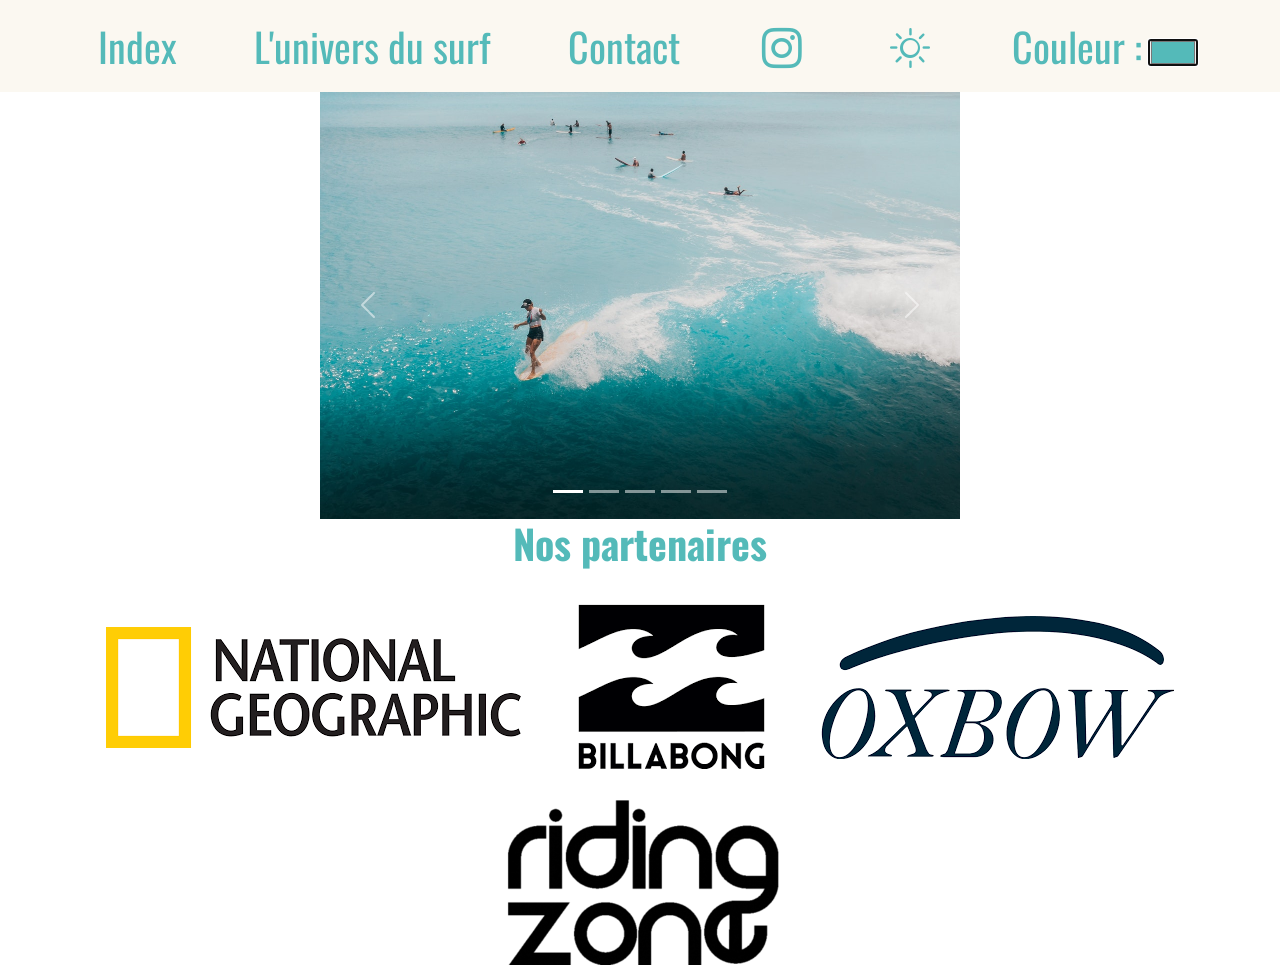
<file: brief-1/projet2boot/index.html>
<!DOCTYPE html>
<html lang="fr">

<head>

    <meta charset="UTF-8">
    <meta http-equiv="X-UA-Compatible" content="IE=edge">
    <meta name="viewport" content="width=device-width, initial-scale=1.0">

    <link href="https://cdn.jsdelivr.net/npm/bootstrap@5.1.3/dist/css/bootstrap.min.css" rel="stylesheet"
        integrity="sha384-1BmE4kWBq78iYhFldvKuhfTAU6auU8tT94WrHftjDbrCEXSU1oBoqyl2QvZ6jIW3" crossorigin="anonymous">
    <link rel="stylesheet" href="https://cdn.jsdelivr.net/npm/bootstrap-icons@1.8.0/font/bootstrap-icons.css">
    <link href="https://fonts.googleapis.com/css2?family=Oswald:wght@200;300;400;500;600;700&display=swap"
        rel="stylesheet">
    <link id="light" rel="stylesheet" href="assets/css/cssaccueil-2.css">

    <title>Universurf</title>

</head>

<body>

    <!-- Navbar -->

    <div id="row1">
        <nav class="navbar navbar-expand-lg">
            <div class="container-fluid">
                <a class="navbar-brand" href="#"></a>
                <button class="navbar-toggler mb-2 mx-auto" type="button" data-bs-toggle="collapse"
                    data-bs-target="#navbarSupportedContent" aria-controls="navbarSupportedContent"
                    aria-expanded="false" aria-label="Toggle navigation">
                    <span><img src="assets/img/Universurf-2.png" class="img-fluid" alt="Logo" id="logo"></span>
                </button>
                <div class="collapse navbar-collapse" id="navbarSupportedContent">
                    <ul class="navbar-nav me-auto mb-2 mb-lg-0">
                        <li class="nav-item">
                            <a class="nav-link active fs-1" aria-current="page" href="index.html" id="acc">Index</a>
                        </li>
                        <li class="nav-item">
                            <a class="nav-link active fs-1" aria-current="page" href="universboot-2.html"
                                id="univers">L'univers
                                du surf</a>
                        </li>
                        <li class="nav-item">
                            <a class="nav-link active fs-1" aria-current="page" href="contactboot-2.html"
                                id="ctc">Contact</a>
                        </li>
                        <li>
                            <button type="button" class="btn fs-5"
                                onclick="window.open('https://www.instagram.com/tv/CZYBopKliPa/?utm_source=ig_embed&amp;utm_campaign=loading');"
                                id="insta"><i class="bi bi-instagram boutton"></i></button>
                        </li>
                        <li>
                            <button type="button" class="btn fs-5" onclick="toggleThemeAccueil()"><i
                                    class="bi bi-brightness-high boutton"></i></button>
                        </li>
                        <li>
                            <div class="nav-link active fs-5">
                                <label for="colorWell">Couleur :</label>
                                <input type="color" value="#ff0000" id="colorWell">
                            </div>
                        </li>
                    </ul>
                </div>
            </div>
        </nav>
    </div>

    <!-- Carousel -->

    <div id="row2">
        <div class="col-lg-6 col-md-12 col-sm-12" id="carouselConteneur">
            <div id="carouselExampleIndicators" class="carousel slide " data-bs-ride="carousel" data-bs-interval="3000">
                <div class="carousel-indicators">
                    <button type="button" data-bs-target="#carouselExampleIndicators" data-bs-slide-to="0"
                        class="active" aria-current="true" aria-label="Slide 1"></button>
                    <button type="button" data-bs-target="#carouselExampleIndicators" data-bs-slide-to="1"
                        aria-label="Slide 2"></button>
                    <button type="button" data-bs-target="#carouselExampleIndicators" data-bs-slide-to="2"
                        aria-label="Slide 3"></button>
                    <button type="button" data-bs-target="#carouselExampleIndicators" data-bs-slide-to="3"
                        aria-label="Slide 4"></button>
                    <button type="button" data-bs-target="#carouselExampleIndicators" data-bs-slide-to="4"
                        aria-label="Slide 5"></button>
                </div>
                <div class="carousel-inner" id="carousel">
                    <div class="carousel-item active">
                        <img src="assets/img/v.jpg" class="d-block" alt="First slide">
                    </div>
                    <div class="carousel-item">
                        <img src="assets/img/w.jpg" class="d-block" alt="Second slide">
                    </div>
                    <div class="carousel-item">
                        <img src="assets/img/x.jpg" class="d-block" alt="Third slide">
                    </div>
                    <div class="carousel-item">
                        <img src="assets/img/z.jpg" class="d-block" alt="Fourth slide">
                    </div>
                    <div class="carousel-item">
                        <img src="assets/img/y.jpg" class="d-block" alt="Fifth slide">
                    </div>
                </div>
                <button class="carousel-control-prev" type="button" data-bs-target="#carouselExampleIndicators"
                    data-bs-slide="prev" id="button1">
                    <span class="carousel-control-prev-icon" aria-hidden="true"></span>
                    <span class="visually-hidden">Previous</span>
                </button>
                <button class="carousel-control-next" type="button" data-bs-target="#carouselExampleIndicators"
                    data-bs-slide="next" id="button2">
                    <span class="carousel-control-next-icon" aria-hidden="true"></span>
                    <span class="visually-hidden">Next</span>
                </button>
            </div>
        </div>
    </div>

    <!-- Partenaires -->

    <div id="row3">
        <h2 class="fs-1">Nos partenaires</h2>
        <div id="logoPartenaires">
            <img src="assets/img/National.png" class="logo-partners" alt="Part1">
            <img src="assets/img/Billabong.png" class="logo-partners" alt="Part2">
            <img src="assets/img/Oxbow.png" class="logo-partners" alt="Part3">
            <img src="assets/img/Riding.png" class="logo-partners" alt="Part4">
        </div>
    </div>
    <script src="https://cdn.jsdelivr.net/npm/bootstrap@5.1.3/dist/js/bootstrap.bundle.min.js"
        integrity="sha384-ka7Sk0Gln4gmtz2MlQnikT1wXgYsOg+OMhuP+IlRH9sENBO0LRn5q+8nbTov4+1p"
        crossorigin="anonymous"></script>
    <script src="assets/js/js-2.js"></script>

</body>

</html>
</file>
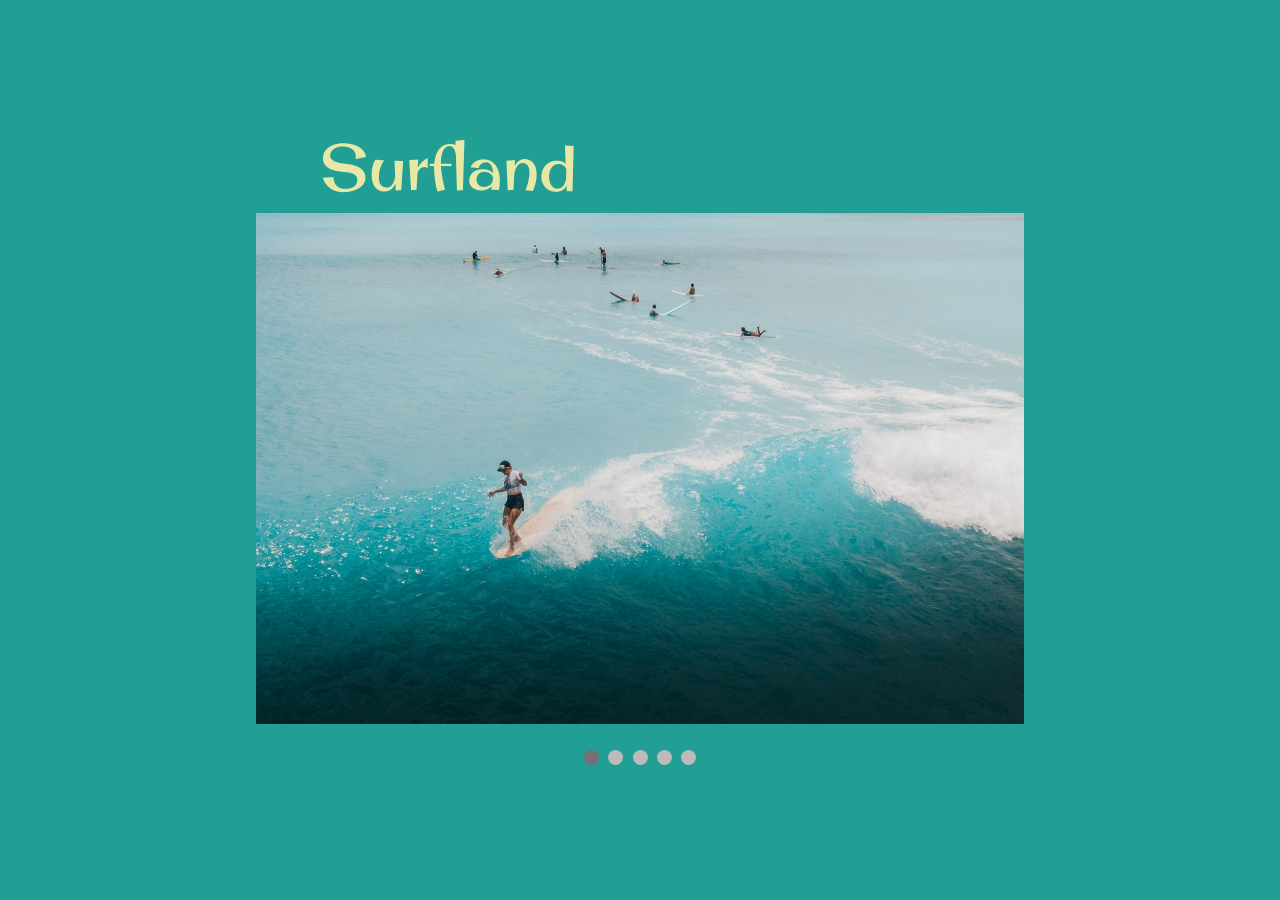
<file: brief-1/passion-1.html>
<!DOCTYPE html>
<html lang="fr">

<head>
    <meta charset="UTF-8">
    <meta http-equiv="X-UA-Compatible" content="IE=edge">
    <meta name="viewport" content="width=device-width, initial-scale=1.0">

    <link href="https://fonts.googleapis.com/css2?family=Original+Surfer&display=swap" rel="stylesheet">

    <link href="https://cdn.jsdelivr.net/npm/bootstrap@5.1.3/dist/css/bootstrap.min.css" rel="stylesheet"
    integrity="sha384-1BmE4kWBq78iYhFldvKuhfTAU6auU8tT94WrHftjDbrCEXSU1oBoqyl2QvZ6jIW3" crossorigin="anonymous">

    <title>Surfland</title>   

</head>

<style>

body{
    background-color: #219F94;
    margin-left: auto;
    margin-right: auto;
    

}

.contain{
    display: flex;
    flex-direction: column;
    justify-content: center;
    height: 100vh;
    margin-right: auto;
    margin-left: auto;
}



h1{
    color: #E8E8A6;
    font-family: 'Original Surfer', cursive;
    font-size: 4em;
    text-align: center;
    margin-left: -30%;
}

.mySlides {
    margin: 0 auto;
    width: 60%;
}

.mySlides img{
    width: 100% ;
}

/* 
img {
    vertical-align: middle;
} */

.container {
    height: 100vh;
    margin-left: auto;
    margin-right: auto;
}

.dot {
  height: 15px;
  width: 15px;
  margin: 0 2px;
  background-color: #bbb;
  border-radius: 50%;
  display: inline-block;
  transition: background-color 0.6s ease;
}

.active {
  background-color: #717171;
}

.centre {
    text-align: center;
}

@media only screen and (max-width: 300px) {
  .text {font-size: 11px}
}

</style>


<body>
<div class="contain">
    <h1>Surfland</h1>

    <div id="container">
        <div class="mySlides">
            <img src="pics/v.jpg">
        </div>
        <div class="mySlides">
            <img src="pics/w.jpg">
        </div>

        <div class="mySlides">
            <img src="pics/x.jpg">
        </div>

        <div class="mySlides">
            <img src="pics/z.jpg">
        </div>

        <div class="mySlides">
            <img src="pics/y.jpg">
        </div>
    </div> 
    
    <br>

    <div class="centre">
        <span class="dot"></span> 
        <span class="dot"></span> 
        <span class="dot"></span> 
        <span class="dot"></span> 
        <span class="dot"></span> 
      </div>

    </div>
</body>


<script src="https://cdn.jsdelivr.net/npm/bootstrap@5.1.3/dist/js/bootstrap.bundle.min.js" integrity="sha384-ka7Sk0Gln4gmtz2MlQnikT1wXgYsOg+OMhuP+IlRH9sENBO0LRn5q+8nbTov4+1p" crossorigin="anonymous"></script>

<script type="text/javascript" src="js-1.js"></script>

</html>
</file>
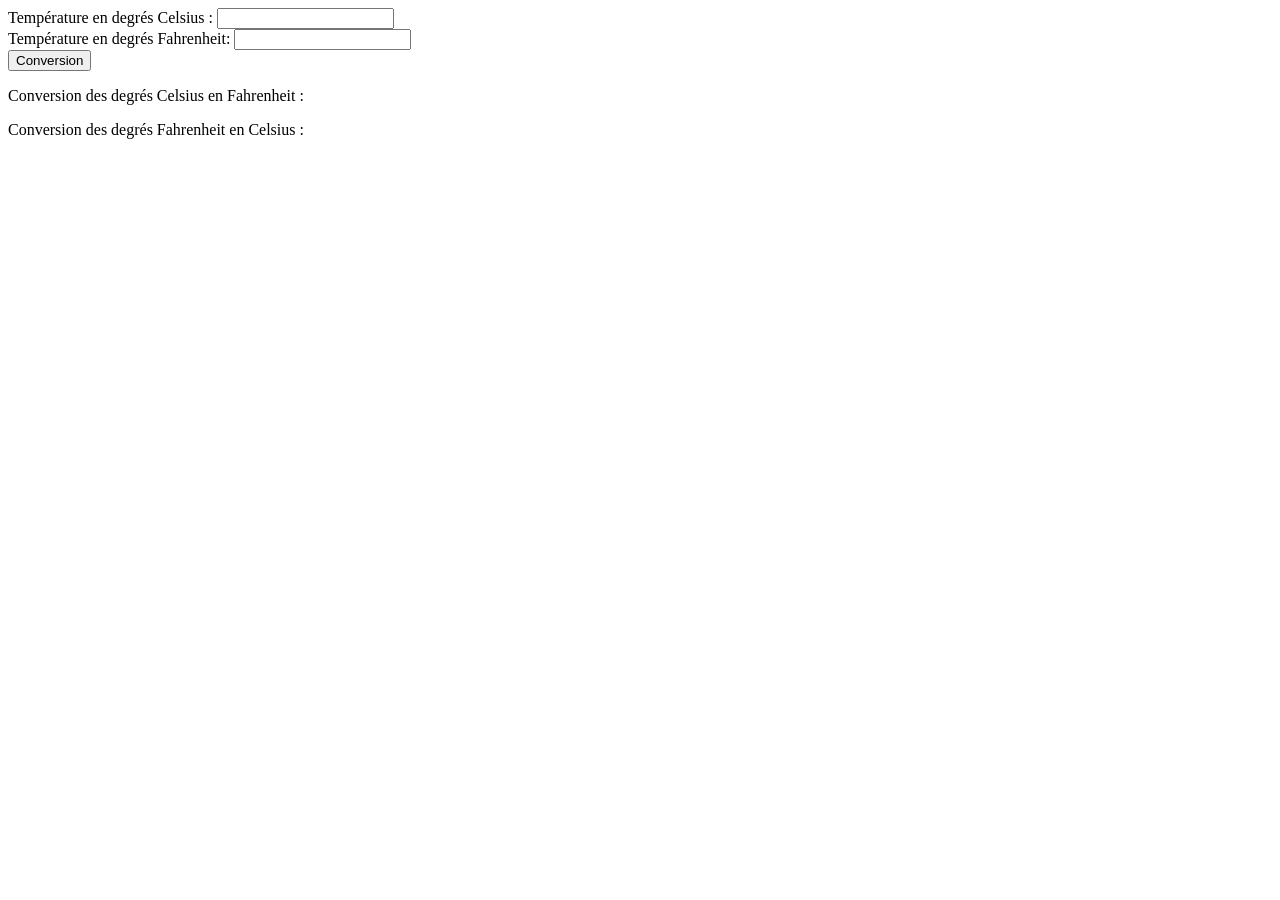
<file: Exercices JS/conversion_21.02.2022.html>
<!-- Write a JavaScript program to convert temperatures to and from Celsius, Fahrenheit.
[ Formula : c/5 = (f-32)/9 [ where c = temperature in Celsius and f = temperature in Fahrenheit ]
Expected Output :
60°C is 140 °F
45°F is 7.222222222222222°C -->

<!DOCTYPE html>
<html lang="fr">

<head>
    <meta charset="UTF-8">
    <meta http-equiv="X-UA-Compatible" content="IE=edge">
    <meta name="viewport" content="width=device-width, initial-scale=1.0">
    <title>Degrès</title>
</head>

<body>

    <form>
        Température en degrés Celsius : <input type="text" id="temperatureC" /><br>
        Température en degrés Fahrenheit: <input type="text" id="temperatureF" /><br>
        <input type="button" onClick="conversion()" Value="Conversion" />
    </form>

    <p>Conversion des degrés Celsius en Fahrenheit : <br>
        <span id="result1"></span>
    </p>
    <p>Conversion des degrés Fahrenheit en Celsius : <br>
        <span id="result2"></span>
    </p>
    <script src="conversion_21.02.2022.js"></script>
</body>

</html>
</file>
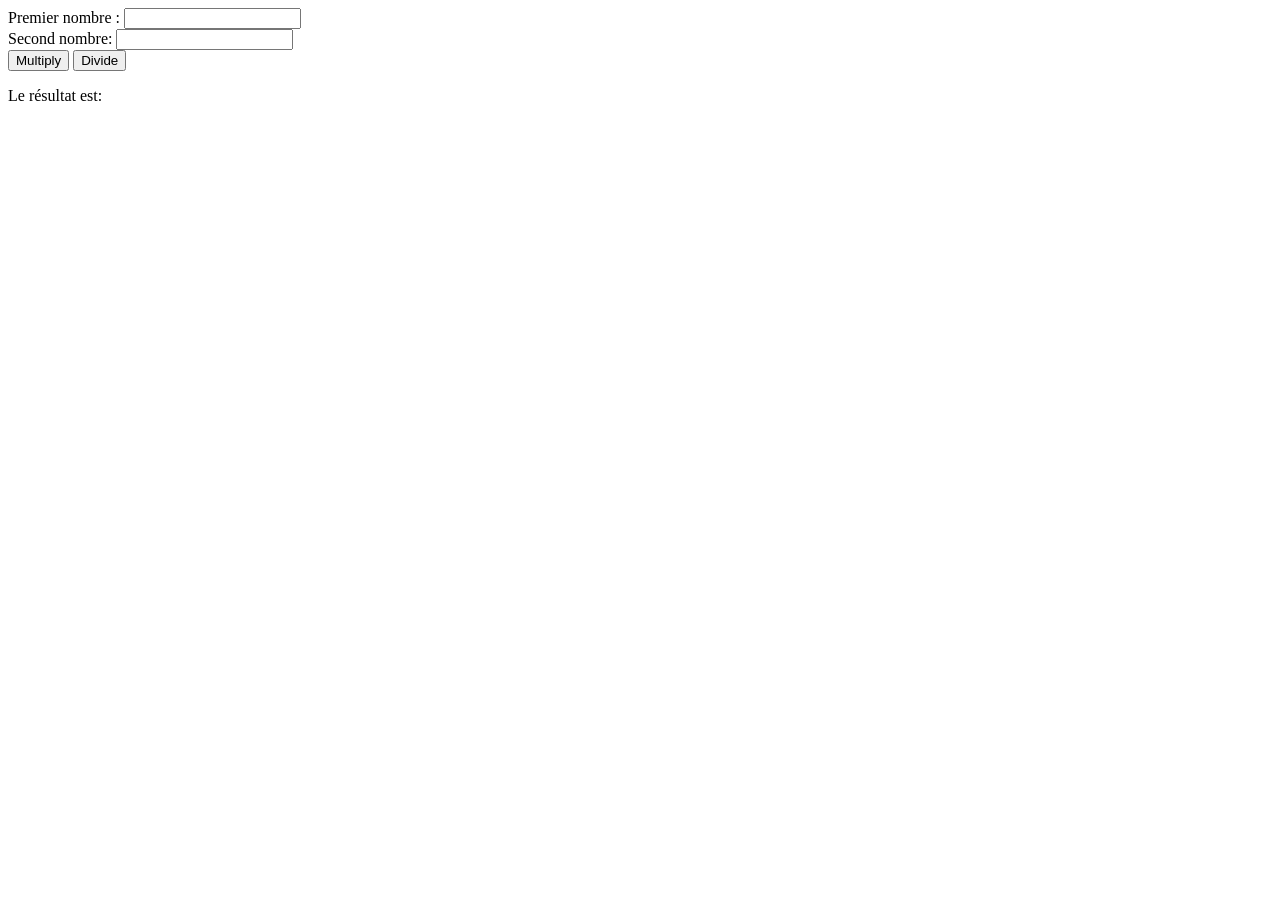
<file: Exercices JS/multiplyDivide_21.02.2022.html>
<!-- Write a JavaScript program to calculate multiplication and division of two numbers (input from user). -->

<!DOCTYPE html>
<html lang="fr">

<head>
    <meta charset="UTF-8">
    <meta http-equiv="X-UA-Compatible" content="IE=edge">
    <meta name="viewport" content="width=device-width, initial-scale=1.0">
    <title>Hasard</title>
</head>

<body>

    <form>
        Premier nombre : <input type="text" id="firstNumber" /><br>
        Second nombre: <input type="text" id="secondNumber" /><br>
        <input type="button" onClick="multiply()" Value="Multiply" />
        <input type="button" onClick="divide()" Value="Divide" />
    </form>
    <p>Le résultat est: <br>
        <span id="result"></span>
    </p>
    <script src="multiplyDivide_21.02.2022.js"></script>
</body>

</html>
</file>
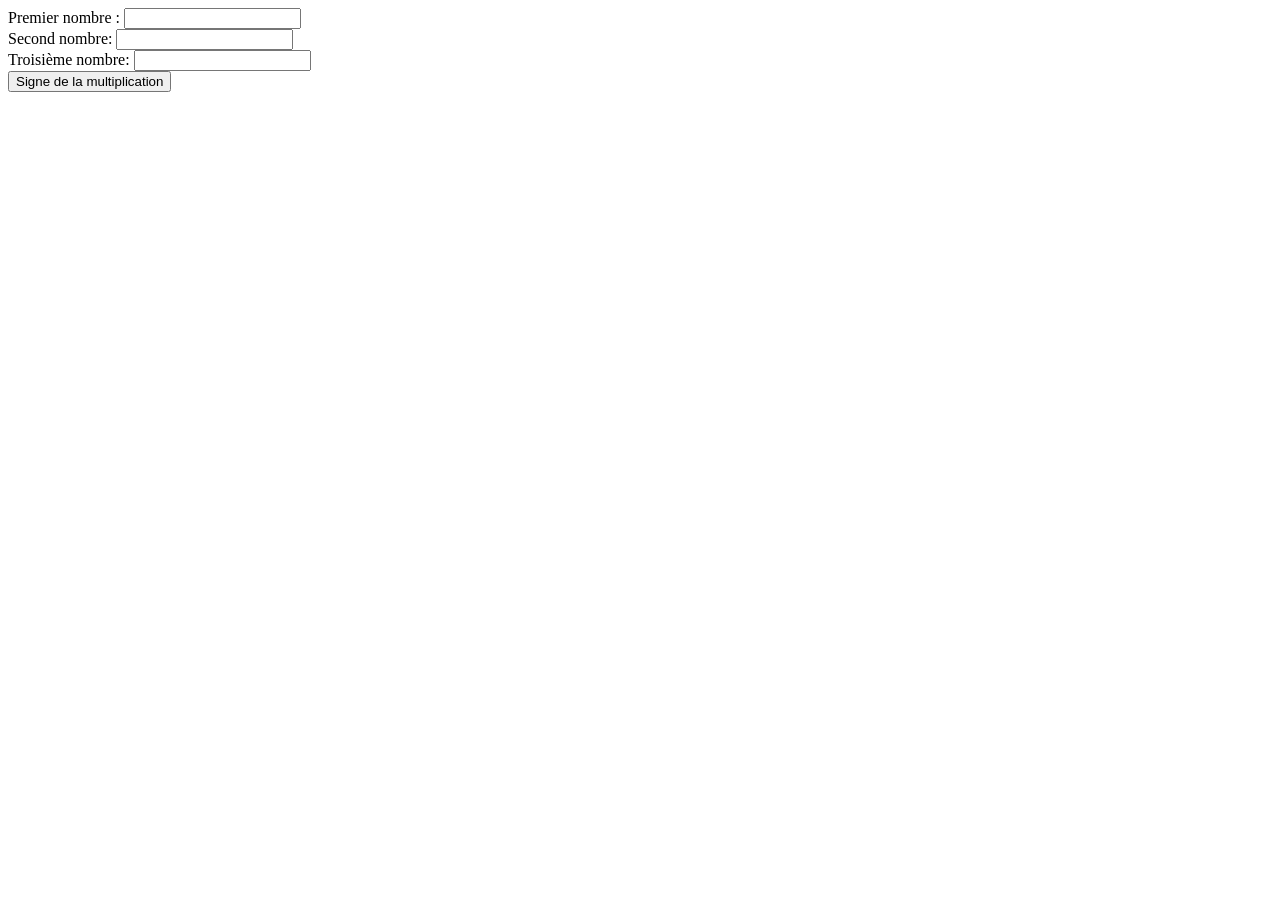
<file: Exercices JS/signe_28.02.2022.html>
<!-- Write a JavaScript conditional statement to find the sign of product of three numbers. Display an alert box with the specified sign. Sample numbers : 3, -7, 2
Output : The sign is - -->

<!DOCTYPE html>
<html lang="fr">

<head>
    <meta charset="UTF-8">
    <meta http-equiv="X-UA-Compatible" content="IE=edge">
    <meta name="viewport" content="width=device-width, initial-scale=1.0">
    <title>Signe</title>
</head>


<body>

    <form>
        Premier nombre : <input type="text" id="firstNumber" /><br>
        Second nombre: <input type="text" id="secondNumber" /><br>
        Troisième nombre: <input type="text" id="thirdNumber" /><br>
        <input type="button" onClick="signe()" Value="Signe de la multiplication" />
    </form>

    <script src="signe_28.02.2022.js"></script>
</body>

</html>
</file>
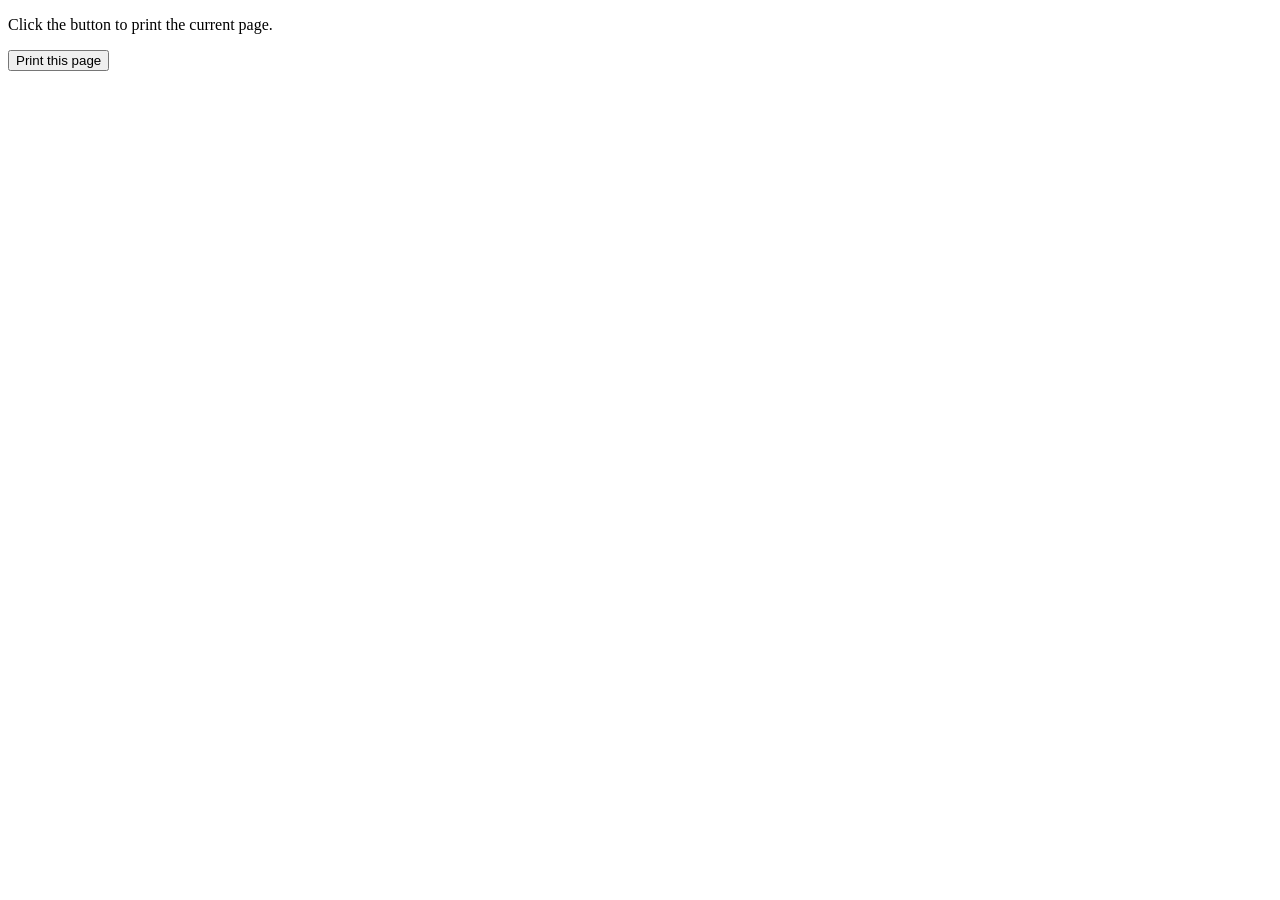
<file: Exercices JS/windowPrint_21.02.2022.html>
<!DOCTYPE html>
<html lang="fr">

<head>

    <meta charset="UTF-8">
    <meta http-equiv="X-UA-Compatible" content="IE=edge">
    <meta name="viewport" content="width=device-width, initial-scale=1.0">

    <title>Print the current page.</title>

</head>

<body>
    <p></p>
    <p>Click the button to print the current page.</p>
    <button onclick="print_current_page()">Print this page</button>

    <script src="windowPrint_21.02.2022.js"></script>
</body>

</html>
</file>
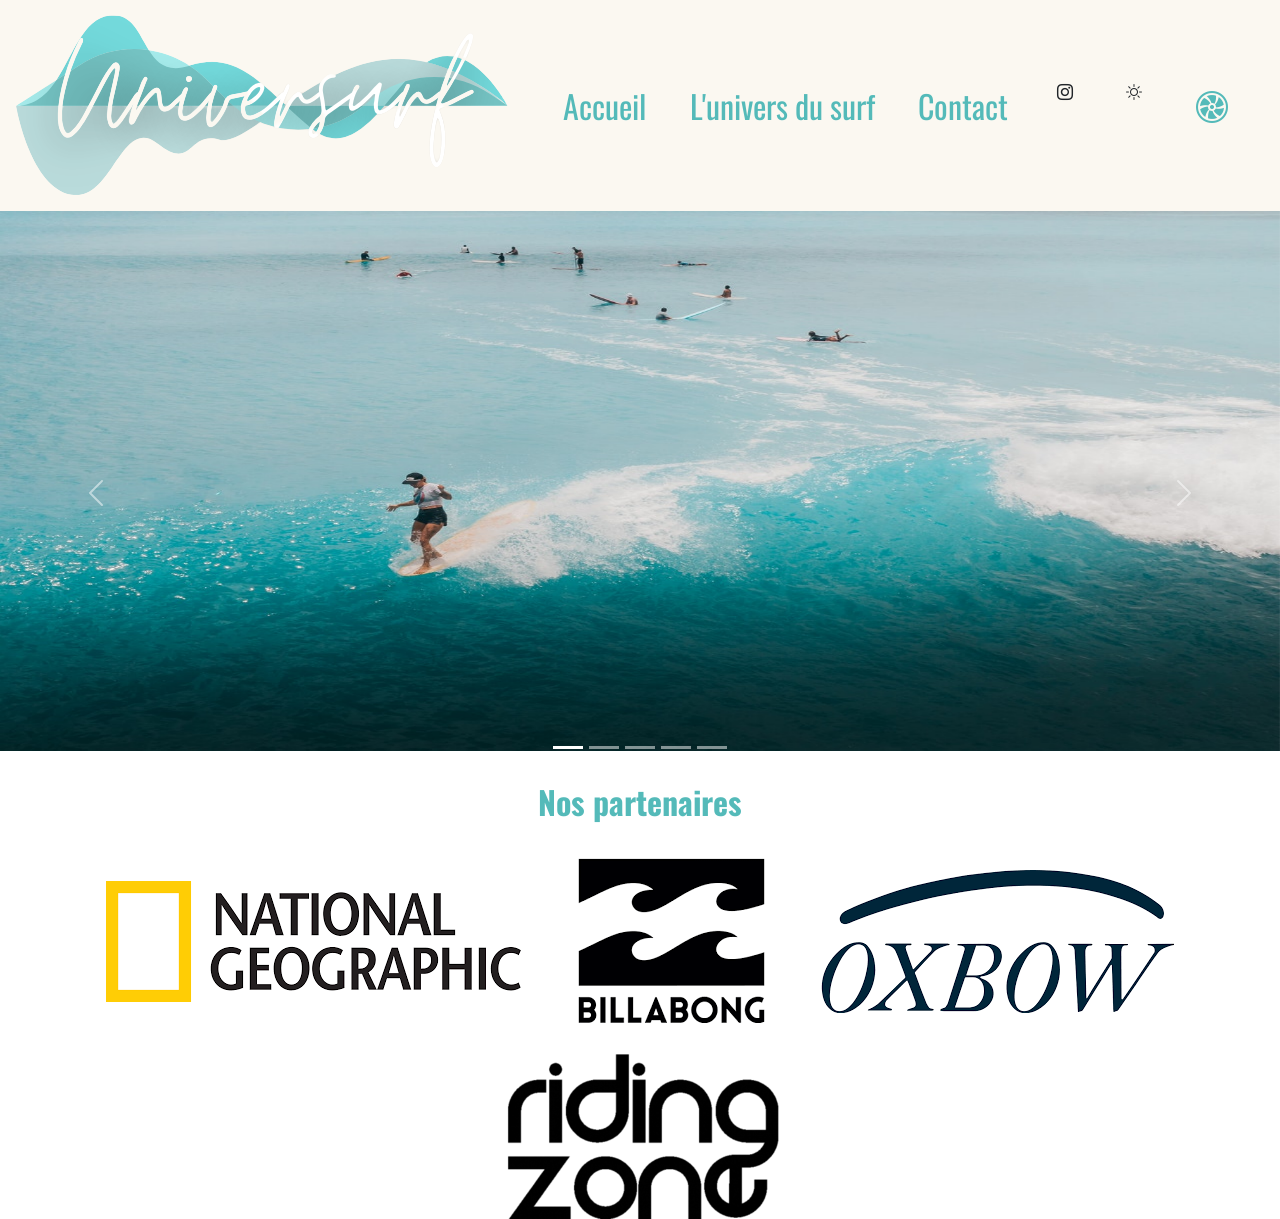
<file: brief-1/projet2boot/accueilboot-2.html>
<!DOCTYPE html>
<html lang="fr">

<head>

    <meta charset="UTF-8">
    <meta http-equiv="X-UA-Compatible" content="IE=edge">
    <meta name="viewport" content="width=device-width, initial-scale=1.0">

    <link href="https://cdn.jsdelivr.net/npm/bootstrap@5.1.3/dist/css/bootstrap.min.css" rel="stylesheet"
        integrity="sha384-1BmE4kWBq78iYhFldvKuhfTAU6auU8tT94WrHftjDbrCEXSU1oBoqyl2QvZ6jIW3" crossorigin="anonymous">
    <link rel="stylesheet" href="https://cdn.jsdelivr.net/npm/bootstrap-icons@1.8.0/font/bootstrap-icons.css">
    <link href="https://fonts.googleapis.com/css2?family=Oswald:wght@200;300;400;500;600;700&display=swap"
        rel="stylesheet">
    <link rel="stylesheet" href="assets/css/cssaccueil-2.css">

    <title>Universurf</title>

</head>

<body>

    <!-- Conteneur global de la page pour le landing page -->

    <div class="h-100" id="conteneurGlobal">

        <!-- Navbar -->

        <div id="row1">
            <nav class="navbar navbar-expand-sm">
                <div class="container-fluid h-100" id="nav">
                    <a class="navbar-brand">
                        <img src="assets/img/Universurf-2.png" alt="Logo" id="logo" class="logo-universurf">
                    </a>
                    <ul class="navbar-nav mr-auto">
                        <li class="nav-item">
                            <a class="nav-link active" aria-current="page" href="accueilboot-2.html"
                                id="acc">Accueil</a>
                        </li>
                        <li class="nav-item">
                            <a class="nav-link active" aria-current="page" href="universboot-2.html"
                                id="univers">L'univers
                                du surf</a>
                        </li>
                        <li class="nav-item">
                            <a class="nav-link active" aria-current="page" href="contactboot-2.html"
                                id="ctc">Contact</a>
                        </li>
                        <li>
                            <button type="button" class="btn"
                                href="https://www.instagram.com/tv/CZYBopKliPa/?utm_source=ig_embed&amp;utm_campaign=loading"
                                onclick="window.open('https://www.instagram.com/tv/CZYBopKliPa/?utm_source=ig_embed&amp;utm_campaign=loading');"
                                id="insta"><i class="bi bi-instagram" id="boutton"></i></button>
                        </li>
                        <li>
                            <button type="button" class="btn" id="modeNuit"><i class="bi bi-brightness-high"
                                    id="boutton"></i></button>
                        </li>
                        <li>
                            <button type="button" class="btn" id="roueChromatique"><i class="bi bi-fan"
                                    id="roue"></i></button>
                        </li>
                    </ul>
                </div>
            </nav>
        </div>

        <!-- Carousel -->

        <div id="row2">
            <div id="carouselExampleIndicators" class="carousel slide mb-2 h-70" data-bs-ride="carousel"
                data-bs-interval="3000">
                <div class="carousel-indicators">
                    <button type="button" data-bs-target="#carouselExampleIndicators" data-bs-slide-to="0"
                        class="active" aria-current="true" aria-label="Slide 1"></button>
                    <button type="button" data-bs-target="#carouselExampleIndicators" data-bs-slide-to="1"
                        aria-label="Slide 2"></button>
                    <button type="button" data-bs-target="#carouselExampleIndicators" data-bs-slide-to="2"
                        aria-label="Slide 3"></button>
                    <button type="button" data-bs-target="#carouselExampleIndicators" data-bs-slide-to="3"
                        aria-label="Slide 4"></button>
                    <button type="button" data-bs-target="#carouselExampleIndicators" data-bs-slide-to="4"
                        aria-label="Slide 5"></button>
                </div>
                <div class="carousel-inner" id="carousel">
                    <div class="carousel-item active">
                        <img src="assets/img/v.jpg" class="d-block w-100" alt="First slide">
                    </div>
                    <div class="carousel-item">
                        <img src="assets/img/w.jpg" class="d-block w-100" alt="Second slide">
                    </div>
                    <div class="carousel-item">
                        <img src="assets/img/x.jpg" class="d-block w-100" alt="Third slide">
                    </div>
                    <div class="carousel-item">
                        <img src="assets/img/z.jpg" class="d-block w-100" alt="Fourth slide">
                    </div>
                    <div class="carousel-item">
                        <img src="assets/img/y.jpg" class="d-block w-100" alt="Fifth slide">
                    </div>
                </div>
                <button class="carousel-control-prev" type="button" data-bs-target="#carouselExampleIndicators"
                    data-bs-slide="prev">
                    <span class="carousel-control-prev-icon" aria-hidden="true"></span>
                    <span class="visually-hidden">Previous</span>
                </button>
                <button class="carousel-control-next" type="button" data-bs-target="#carouselExampleIndicators"
                    data-bs-slide="next">
                    <span class="carousel-control-next-icon" aria-hidden="true"></span>
                    <span class="visually-hidden">Next</span>
                </button>
                <br>
            </div>
        </div>

        <!-- Partenaires -->

        <div id="row3" class="mh-20">
            <h2 class="h-5">Nos partenaires</h2>
            <div id="logoPartenaires">
                <img src="assets/img/National.png" class="logo-partners" alt="Part1">
                <img src="assets/img/Billabong.png" class="logo-partners" alt="Part2">
                <img src="assets/img/Oxbow.png" class="logo-partners" alt="Part3">
                <img src="assets/img/Riding.png" class="logo-partners" alt="Part4">
            </div>
        </div>
    </div>

</body>

<script src="https://cdn.jsdelivr.net/npm/bootstrap@5.1.3/dist/js/bootstrap.bundle.min.js"
    integrity="sha384-ka7Sk0Gln4gmtz2MlQnikT1wXgYsOg+OMhuP+IlRH9sENBO0LRn5q+8nbTov4+1p"
    crossorigin="anonymous"></script>

<script type="text/javascript" src="assets/js/js-2.js"></script>

</html>
</file>
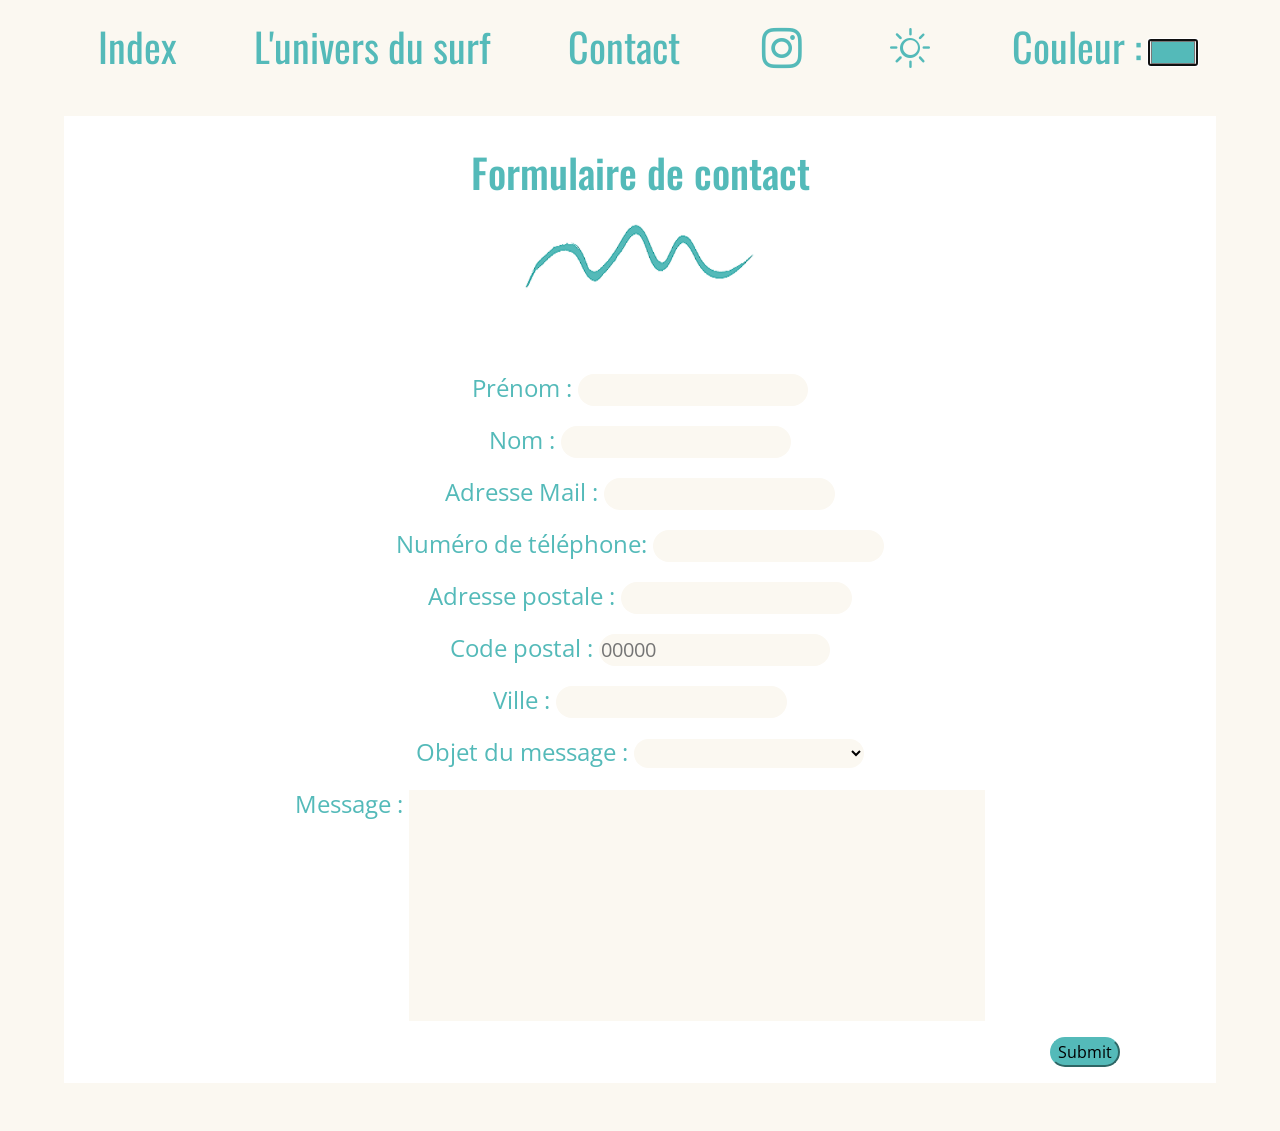
<file: brief-1/projet2boot/contactboot-2.html>
<!DOCTYPE html>
<html lang="fr">

<head>

    <meta charset="UTF-8">
    <meta http-equiv="X-UA-Compatible" content="IE=edge">
    <meta name="viewport" content="width=device-width, initial-scale=1.0">

    <link href="https://cdn.jsdelivr.net/npm/bootstrap@5.1.3/dist/css/bootstrap.min.css" rel="stylesheet"
        integrity="sha384-1BmE4kWBq78iYhFldvKuhfTAU6auU8tT94WrHftjDbrCEXSU1oBoqyl2QvZ6jIW3" crossorigin="anonymous">
    <link rel="stylesheet" href="https://cdn.jsdelivr.net/npm/bootstrap-icons@1.8.0/font/bootstrap-icons.css">
    <link href="https://fonts.googleapis.com/css2?family=Oswald:wght@200;300;400;500;600;700&display=swap"
        rel="stylesheet">
    <link
        href="https://fonts.googleapis.com/css2?family=Open+Sans:ital,wght@0,300;0,400;0,500;0,600;0,700;0,800;1,300;1,400;1,500;1,600;1,700;1,800&display=swap"
        rel="stylesheet">
    <link id="light" rel="stylesheet" href="assets/css/csscontact-2.css">

    <title>Universurf</title>

</head>

<body>

    <!-- Navbar -->

    <div id="row1">
        <nav class="navbar navbar-expand-lg">
            <div class="container-fluid">
                <a class="navbar-brand" href="#"></a>
                <button class="navbar-toggler mb-2 mx-auto" type="button" data-bs-toggle="collapse"
                    data-bs-target="#navbarSupportedContent" aria-controls="navbarSupportedContent"
                    aria-expanded="false" aria-label="Toggle navigation">
                    <span><img src="assets/img/Universurf-2.png" class="img-fluid" alt="Logo" id="logo"></span>
                </button>
                <div class="collapse navbar-collapse" id="navbarSupportedContent">
                    <ul class="navbar-nav me-auto mb-2 mb-lg-0">
                        <li class="nav-item">
                            <a class="nav-link active fs-1" aria-current="page" href="index.html" id="acc">Index</a>
                        </li>
                        <li class="nav-item">
                            <a class="nav-link active fs-1" aria-current="page" href="universboot-2.html"
                                id="univers">L'univers
                                du surf</a>
                        </li>
                        <li class="nav-item">
                            <a class="nav-link active fs-1" aria-current="page" href="contactboot-2.html"
                                id="ctc">Contact</a>
                        </li>
                        <li>
                            <button type="button" class="btn fs-5"
                                onclick="window.open('https://www.instagram.com/tv/CZYBopKliPa/?utm_source=ig_embed&amp;utm_campaign=loading');"
                                id="insta"><i class="bi bi-instagram boutton"></i></button>
                        </li>
                        <li>
                            <button type="button" class="btn fs-5" onclick="toggleThemeContact()"><i
                                    class="bi bi-brightness-high boutton"></i></button>
                        </li>
                        <li>
                            <div class="nav-link active fs-5">
                                <label for="colorWell">Couleur :</label>
                                <input type="color" value="#ff0000" id="colorWell">
                            </div>
                        </li>
                    </ul>
                </div>
            </div>
        </nav>
    </div>

    <!-- Formulaire -->

    <form action="popup-2.html">

        <fieldset>
            <h1 class="fs-1">Formulaire de contact</h1>
            <div> <img src="assets/img/vague.png" alt="Vague" id="vagueForm" />
            </div>
            <div class="cadre1">
                <p class="prenom fs-4">Prénom : <input id="Prenom" type="text" class="boite fs-5" required></p>
                <p class="nom fs-4">Nom : <input id="Nom" type="text" style="text-transform: uppercase;"
                        class="boite fs-5" required></p>
                <p class="adressem fs-4">Adresse Mail : <input id="Adresse-mail" type="email" class="boite fs-5"
                        required></p>
                <P class="numeros fs-4">Numéro de téléphone: <input id="NumeroTel" type="text" class="boite fs-5"
                        onkeypress="digits(event)" pattern="[0-9]{10}" maxlength="10" size="10">
                </P>
                <p class="adressep fs-4">Adresse postale : <input id="Adresse-postale" type="text" class="boite fs-5"
                        required>
                </p>
                <p class="code fs-4">Code postal : <input id="Code-postal" type='text' class="boite fs-5"
                        oninput="this.value = this.value.replace(/[^0-9.]/g, '').replace(/(\..*?)\..*/g, '$1');"
                        pattern="[0-9]{5}" placeholder="00000" maxlength="5" size="6" required></p>
                <p class="ville fs-4">Ville : <input id="Ville" type="text" class="boite fs-5" required></p>
                <p class="objet fs-4">Objet du message : <select id="objetMessage" class="boite fs-5" required>
                        <option value="" selected disabled hidden></option>
                        <option value="Suggestion">Suggestion</option>
                        <option value="Demande">Demande</option>
                    </select></p>
                <p class="message fs-4">Message : <input id="message" type="text" class="textBox fs-5" required></p>
            </div>

            <input type="submit" id="envoyer" class="div2 fs-6" onclick="data()">
        </fieldset>

        <script src="assets/js/js-2.js"></script>
    </form>

    <script src="https://cdn.jsdelivr.net/npm/bootstrap@5.1.3/dist/js/bootstrap.bundle.min.js"
        integrity="sha384-ka7Sk0Gln4gmtz2MlQnikT1wXgYsOg+OMhuP+IlRH9sENBO0LRn5q+8nbTov4+1p"
        crossorigin="anonymous"></script>

    <script src="assets/js/js-2.js"></script>


</body>

</html>
</file>
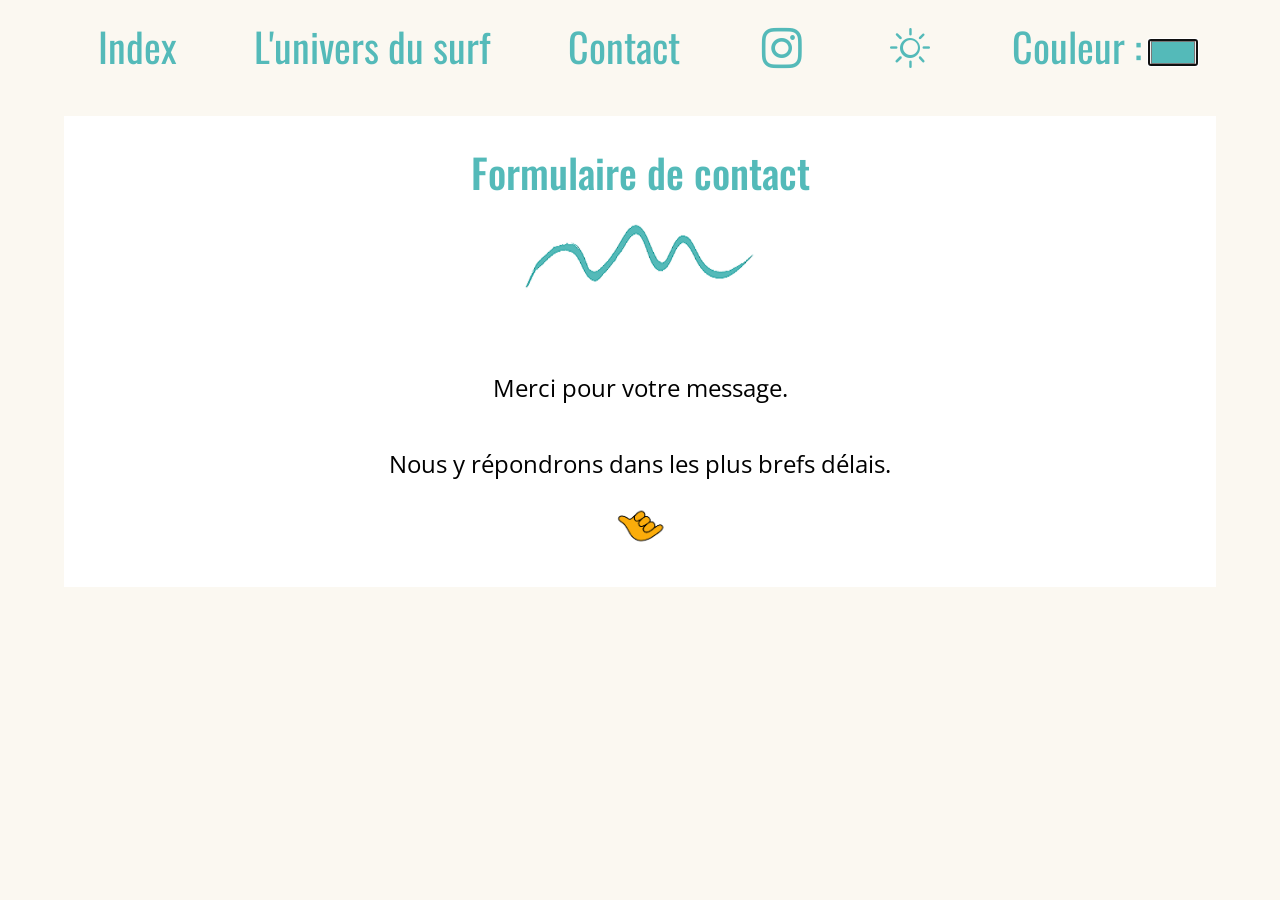
<file: brief-1/projet2boot/popup-2.html>
<!DOCTYPE html>
<html lang="fr">

<head>

    <meta charset="UTF-8">
    <meta http-equiv="X-UA-Compatible" content="IE=edge">
    <meta name="viewport" content="width=device-width, initial-scale=1.0">

    <link href="https://cdn.jsdelivr.net/npm/bootstrap@5.1.3/dist/css/bootstrap.min.css" rel="stylesheet"
        integrity="sha384-1BmE4kWBq78iYhFldvKuhfTAU6auU8tT94WrHftjDbrCEXSU1oBoqyl2QvZ6jIW3" crossorigin="anonymous">
    <link rel="stylesheet" href="https://cdn.jsdelivr.net/npm/bootstrap-icons@1.8.0/font/bootstrap-icons.css">
    <link href="https://fonts.googleapis.com/css2?family=Oswald:wght@200;300;400;500;600;700&display=swap"
        rel="stylesheet">
    <link
        href="https://fonts.googleapis.com/css2?family=Open+Sans:ital,wght@0,300;0,400;0,500;0,600;0,700;0,800;1,300;1,400;1,500;1,600;1,700;1,800&display=swap"
        rel="stylesheet">
    <link id="light" rel="stylesheet" href="assets/css/csscontact-2.css">

    <title>Universurf</title>

</head>

<body>

    <!-- Navbar -->

    <div id="row1">
        <nav class="navbar navbar-expand-lg">
            <div class="container-fluid">
                <a class="navbar-brand" href="#"></a>
                <button class="navbar-toggler mb-2 mx-auto" type="button" data-bs-toggle="collapse"
                    data-bs-target="#navbarSupportedContent" aria-controls="navbarSupportedContent"
                    aria-expanded="false" aria-label="Toggle navigation">
                    <span><img src="assets/img/Universurf-2.png" class="img-fluid" alt="Logo" id="logo"></span>
                </button>
                <div class="collapse navbar-collapse" id="navbarSupportedContent">
                    <ul class="navbar-nav me-auto mb-2 mb-lg-0">
                        <li class="nav-item">
                            <a class="nav-link active fs-1" aria-current="page" href="index.html" id="acc">Index</a>
                        </li>
                        <li class="nav-item">
                            <a class="nav-link active fs-1" aria-current="page" href="universboot-2.html"
                                id="univers">L'univers
                                du surf</a>
                        </li>
                        <li class="nav-item">
                            <a class="nav-link active fs-1" aria-current="page" href="contactboot-2.html"
                                id="ctc">Contact</a>
                        </li>
                        <li>
                            <button type="button" class="btn fs-5"
                                onclick="window.open('https://www.instagram.com/tv/CZYBopKliPa/?utm_source=ig_embed&amp;utm_campaign=loading');"
                                id="insta"><i class="bi bi-instagram boutton"></i></button>
                        </li>
                        <li>
                            <button type="button" class="btn fs-5" onclick="toggleThemeContact()"><i
                                    class="bi bi-brightness-high boutton"></i></button>
                        </li>
                        <li>
                            <div class="nav-link active fs-5">
                                <label for="colorWell">Couleur :</label>
                                <input type="color" value="#ff0000" id="colorWell">
                            </div>
                        </li>
                    </ul>
                </div>
            </div>
        </nav>
    </div>

    <!-- Popup -->

    <fieldset>
        <h1>Formulaire de contact</h1>
        <div> <img src="assets/img/vague.png" alt="Vague" id="vagueForm" />
        </div>
        <p class="popupText">Merci pour votre message.</p>
        <br>
        <p class="popupText">Nous y répondrons dans les plus brefs délais.</p>
        <img src="assets/img/salut.gif" id="logoSalut" alt="logosalut" />
    </fieldset>

    <script src="https://cdn.jsdelivr.net/npm/bootstrap@5.1.3/dist/js/bootstrap.bundle.min.js"
        integrity="sha384-ka7Sk0Gln4gmtz2MlQnikT1wXgYsOg+OMhuP+IlRH9sENBO0LRn5q+8nbTov4+1p"
        crossorigin="anonymous"></script>
    <script src="assets/js/js-2.js"></script>

</body>

</html>
</file>
<file: brief-1/projet2boot/assets/css/cssaccueil-2.css>
/* navbar */

#row1{
    margin: 0;
    padding: 0;
    background-color: #FBF8F1;
}

.navbar-nav,
.mr-auto {
flex: 1;
margin: auto !important;
display: flex;
justify-content: space-evenly;
background-color: #FBF8F1;
}

#acc, #univers, #ctc, .boutton, #roue{
    color: #54BAB9;
    font-family: 'Oswald', sans-serif;    
    font-size: 2em;  
}

label{
    color: #54BAB9;
    font-family: 'Oswald', sans-serif;    
    font-size: 2em;
      
}

/* Carousel */

#carouselConteneur{
    margin: 0 auto;
}
.carousel-item {
    height: 100%; 
    max-height: 60vh;
}

.carousel-item img{
    width: 100%;
    max-height: 60vh;
    margin: 0 auto;
}

/* Partenaires */

h2{
    color: #54BAB9;
    font-family: 'Oswald', sans-serif;
    font-weight: bold;
    text-align: center;
}

#logoPartenaires{
    text-align: center;
}

.logo-partners{
    margin-left: 1em;
    margin-right: 1em;
    max-width: 100%;
    height: auto; 
}
</file>
<file: brief-1/projet2boot/assets/css/csscontact-2.css>
/* navbar */

#row1{
    margin: 0;
    padding: 0;
    background-color: #FBF8F1;
}

.navbar-nav,
.mr-auto {
flex: 1;
margin: auto !important;
display: flex;
justify-content: space-evenly;
background-color: #FBF8F1;
}

#acc, #univers, #ctc, .boutton, #roue{
    color: #54BAB9;
    font-family: 'Oswald', sans-serif;    
    font-size: 2em;  
}

label{
    color: #54BAB9;
    font-family: 'Oswald', sans-serif;    
    font-size: 2em;
      
}

/* body */

body{
background-color: #FBF8F1 ;
}

/* formulaire */

h1{
    color: #54BAB9;
    font-family: 'Oswald', sans-serif;    
    text-align: center;
    margin-bottom: 0.7em;
}

#vagueForm{
    width: 20%;
    display: block;
    margin-left: auto;
    margin-right: auto;
    margin-bottom: 5em;
}

fieldset{
    background-color: #ffffff;
    padding-top: 2em;
    margin-top: 1.5em;
    margin-left: 4em;
    margin-right: 4em;
    margin-bottom: 3em;
}

p{
    font-family: 'Open Sans', sans-serif;
    color: #54BAB9;
    text-align: center;
}



input{
    font-family: 'Open Sans', sans-serif;
    color: black;
    font-size: 1em;
}

.boite{
    background-color: #FBF8F1;
    border-radius: 2em;
    border: 0;
    width: 20%;
}

.textBox{
    background-color: #FBF8F1;
    border: 0;
    padding-bottom: 10em;
    width: 50%;
}


#envoyer{
    float: right;
    margin-right: 6em;
    margin-bottom: 1em;
    font-family: 'Open Sans', sans-serif;
    color: black;
    font-size: 1em;
    background-color: #54BAB9;
    border-color: #54BAB9;
    border-radius: 2em;
}

input[type="submit"]#envoyer:hover {
    background-color: #81C3C9;
}

/* popup */

.popupText{
    font-family: 'Open Sans', sans-serif;
    color: black;
    font-size: 1.5em;
    text-align: center;
}

#logoSalut{
    display: block;
    margin-left: auto;
    margin-right: auto;
    width: 5%;
    margin-bottom: 2em;
}
</file>
